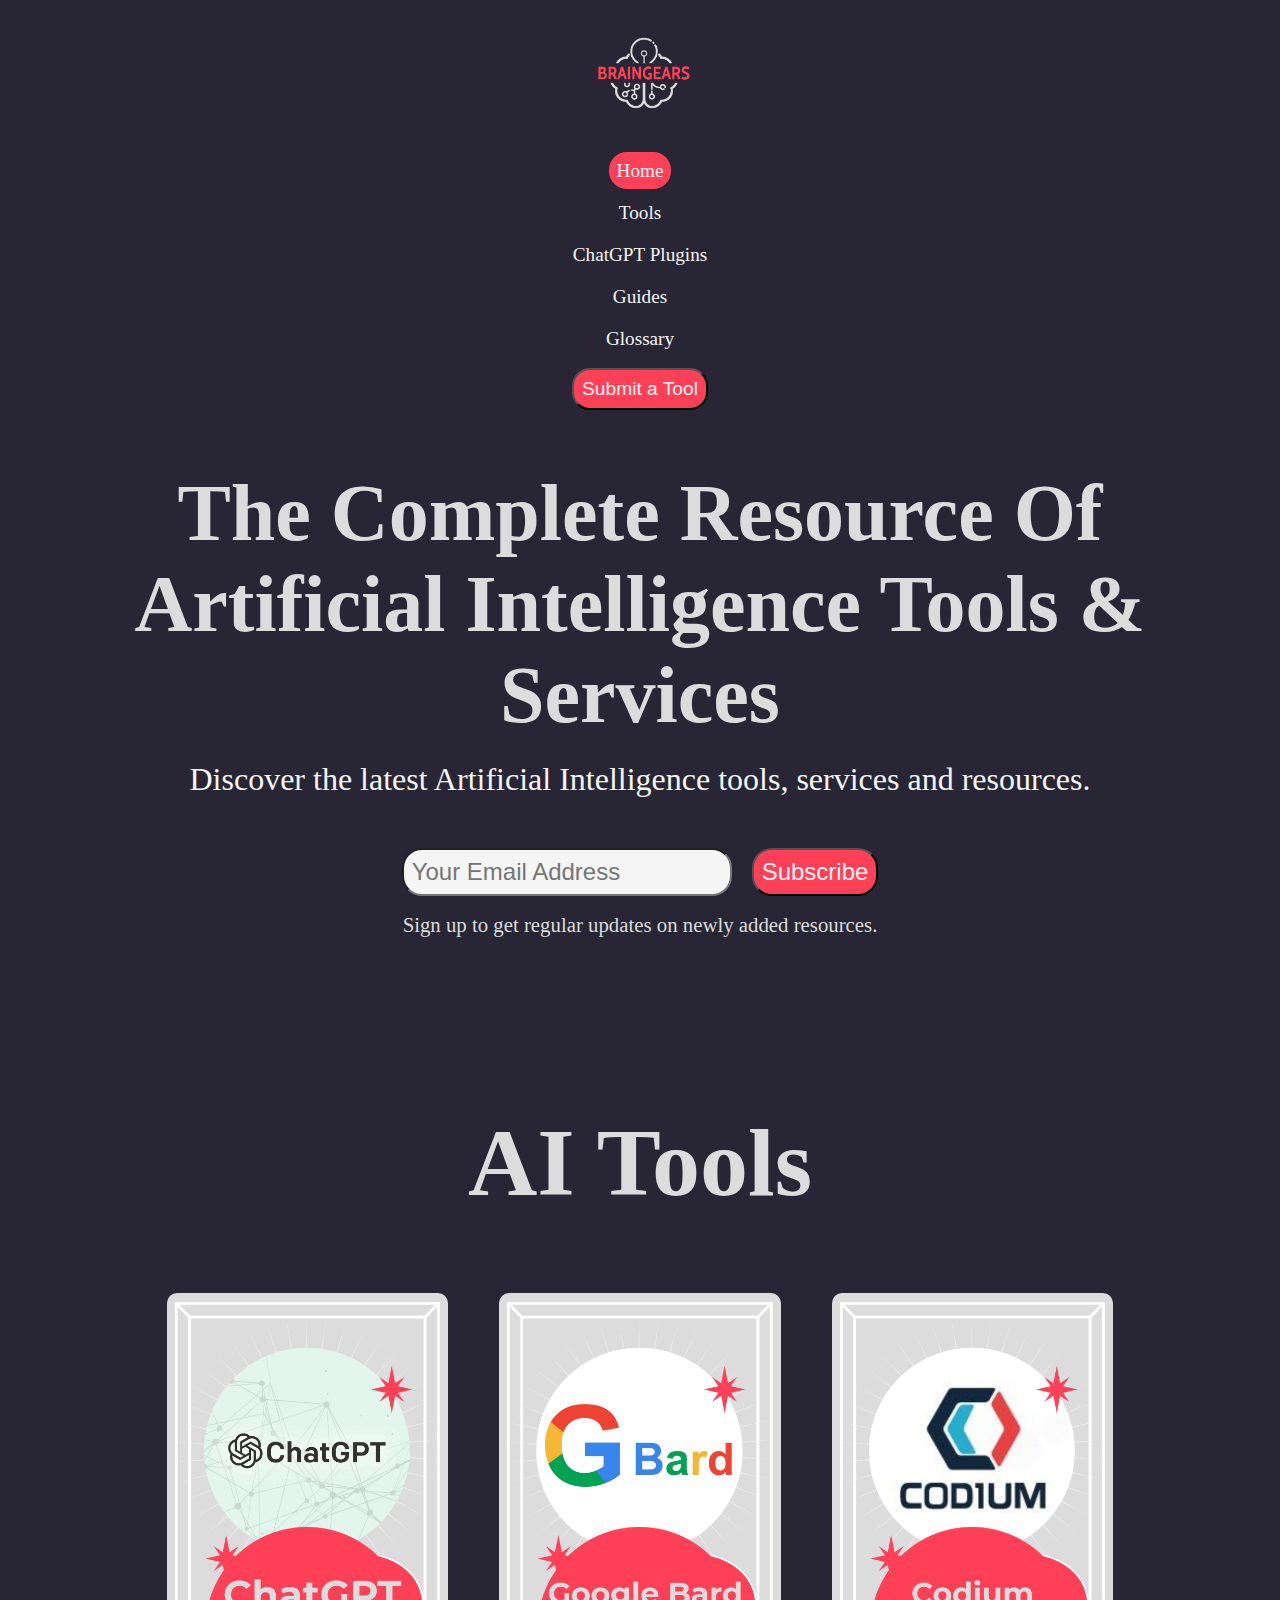
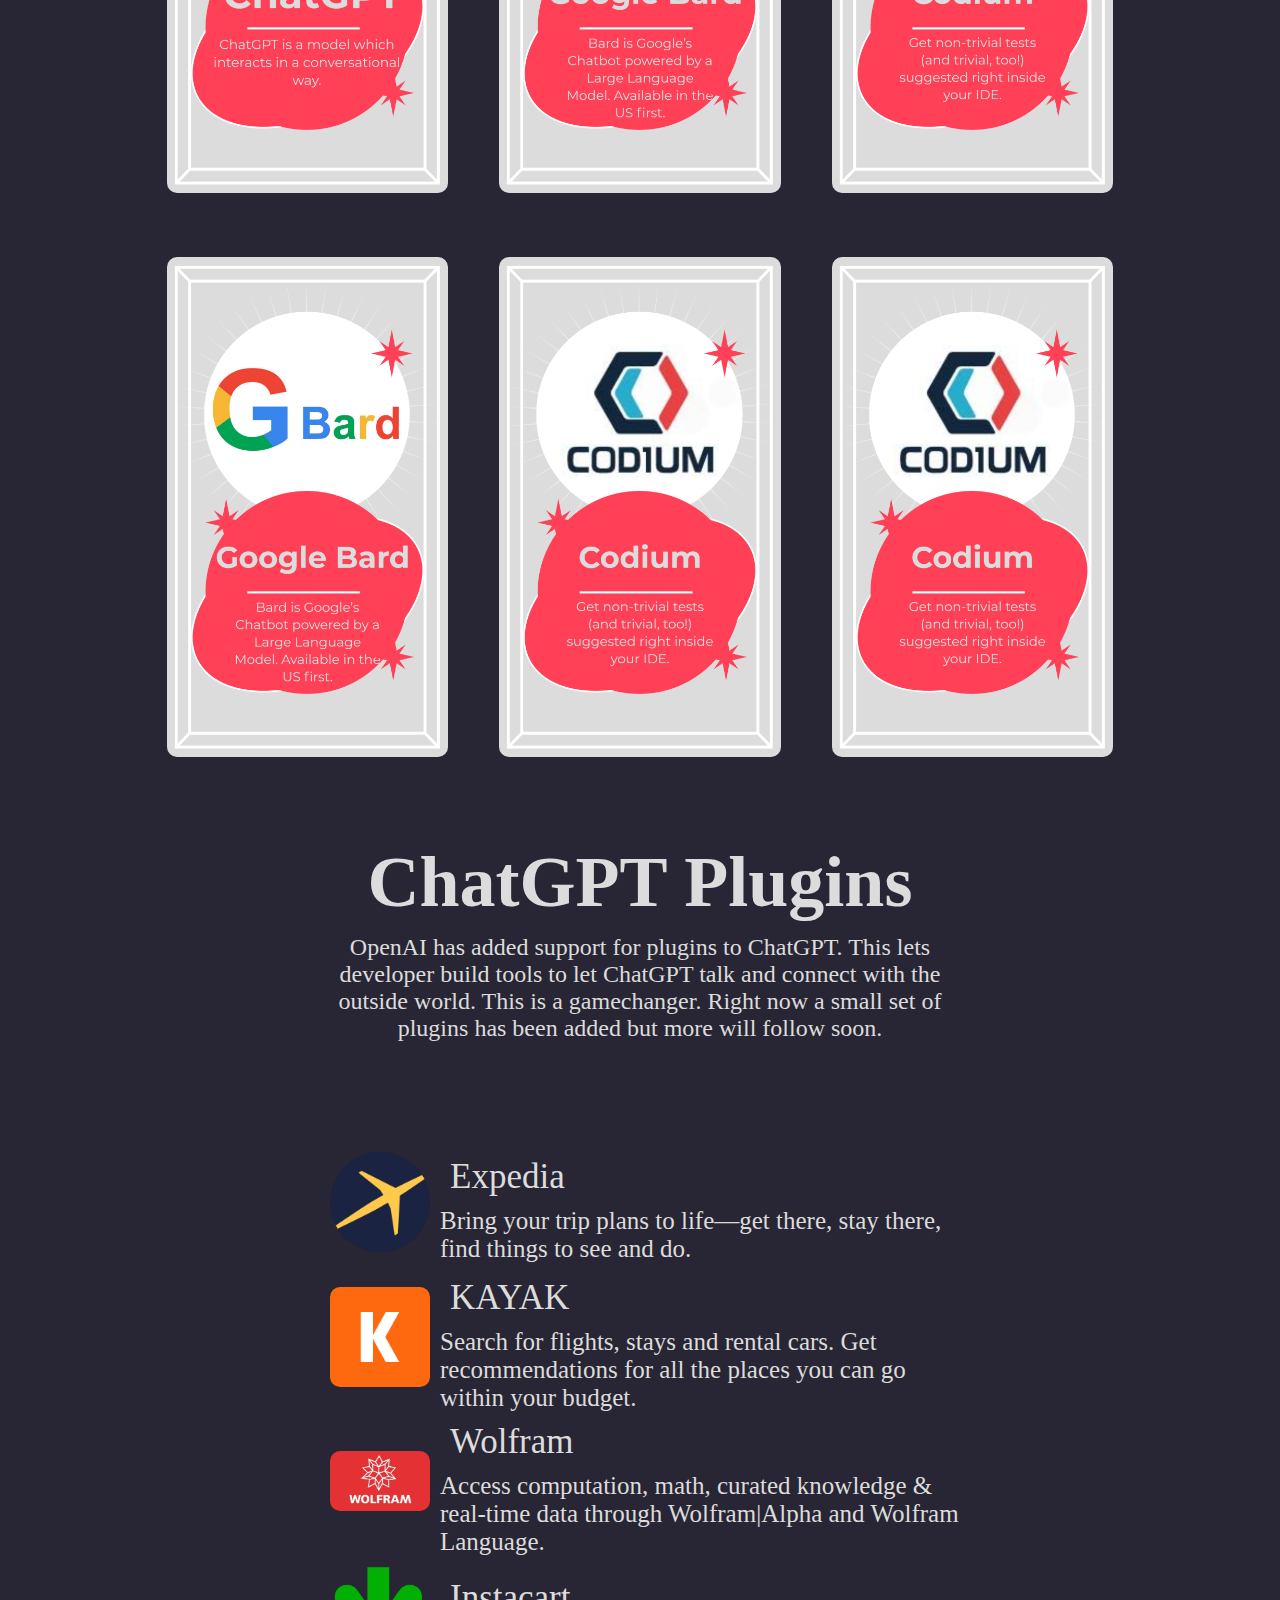
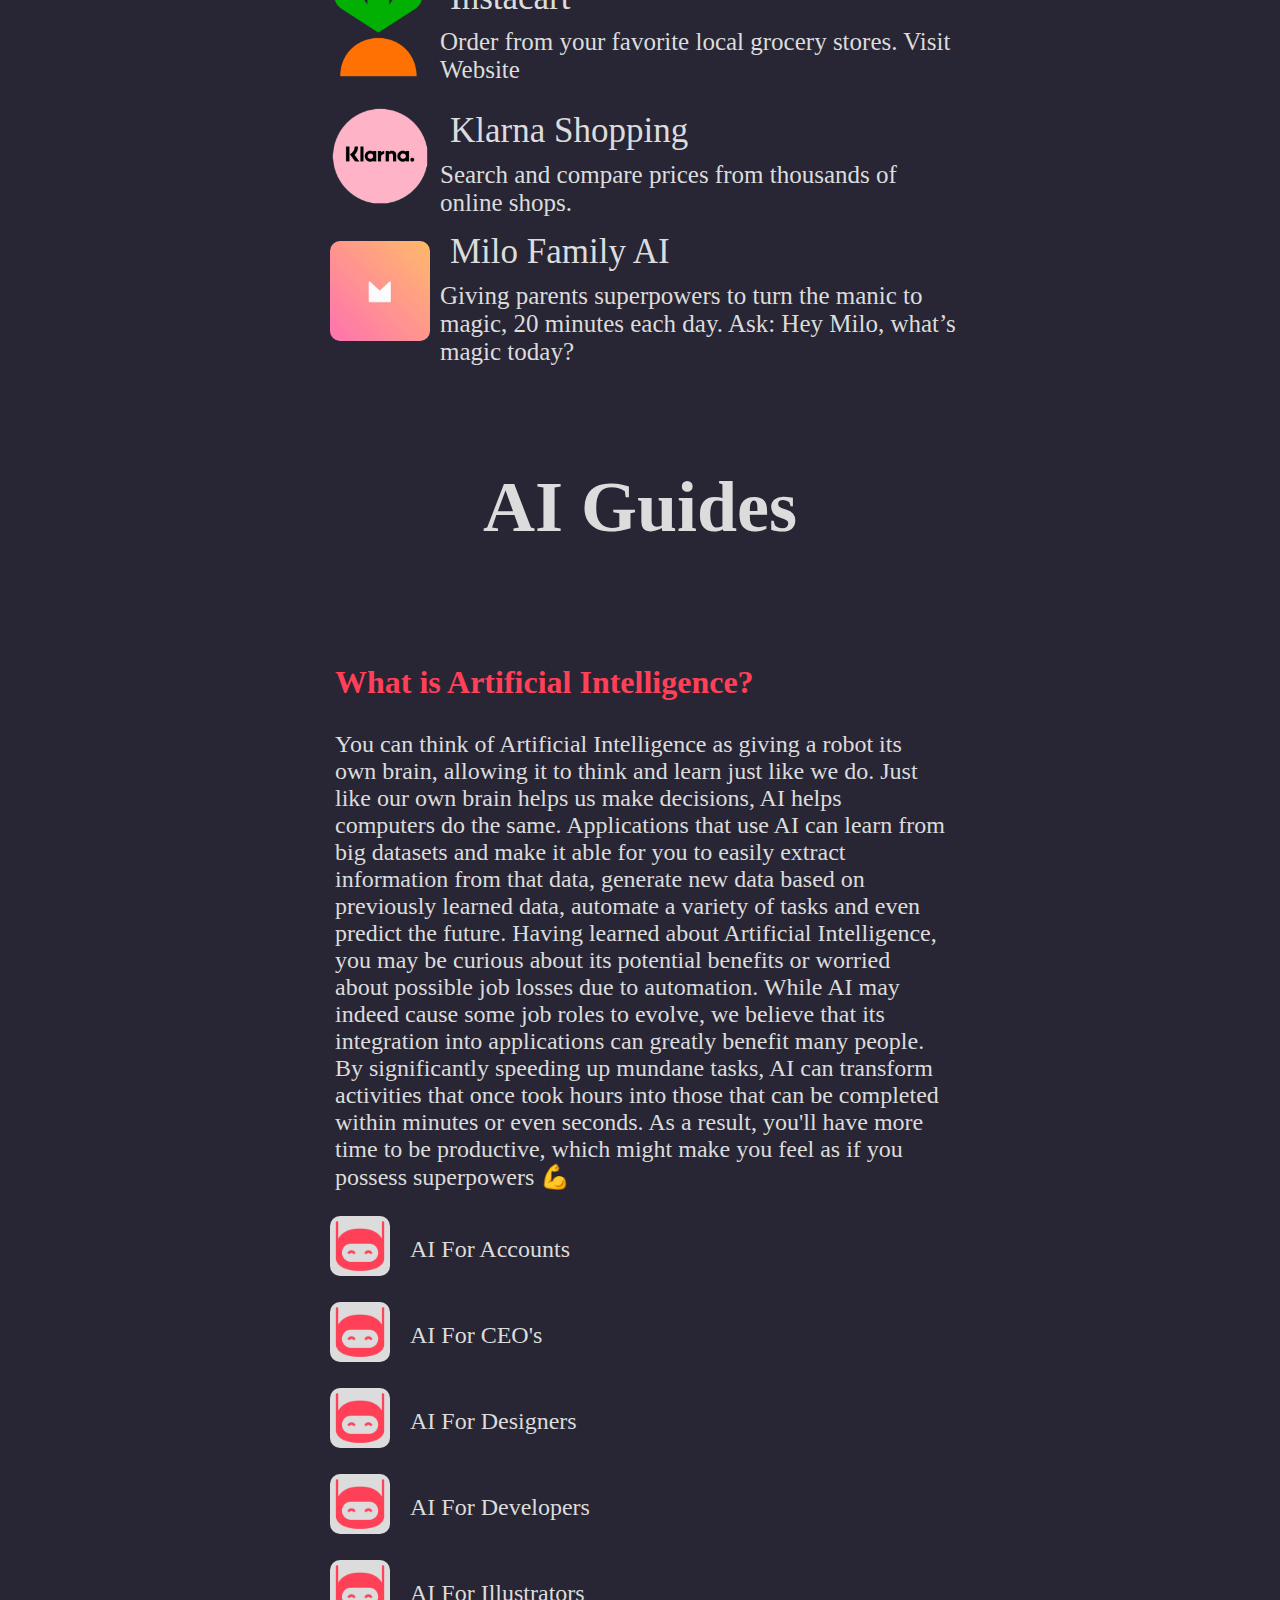
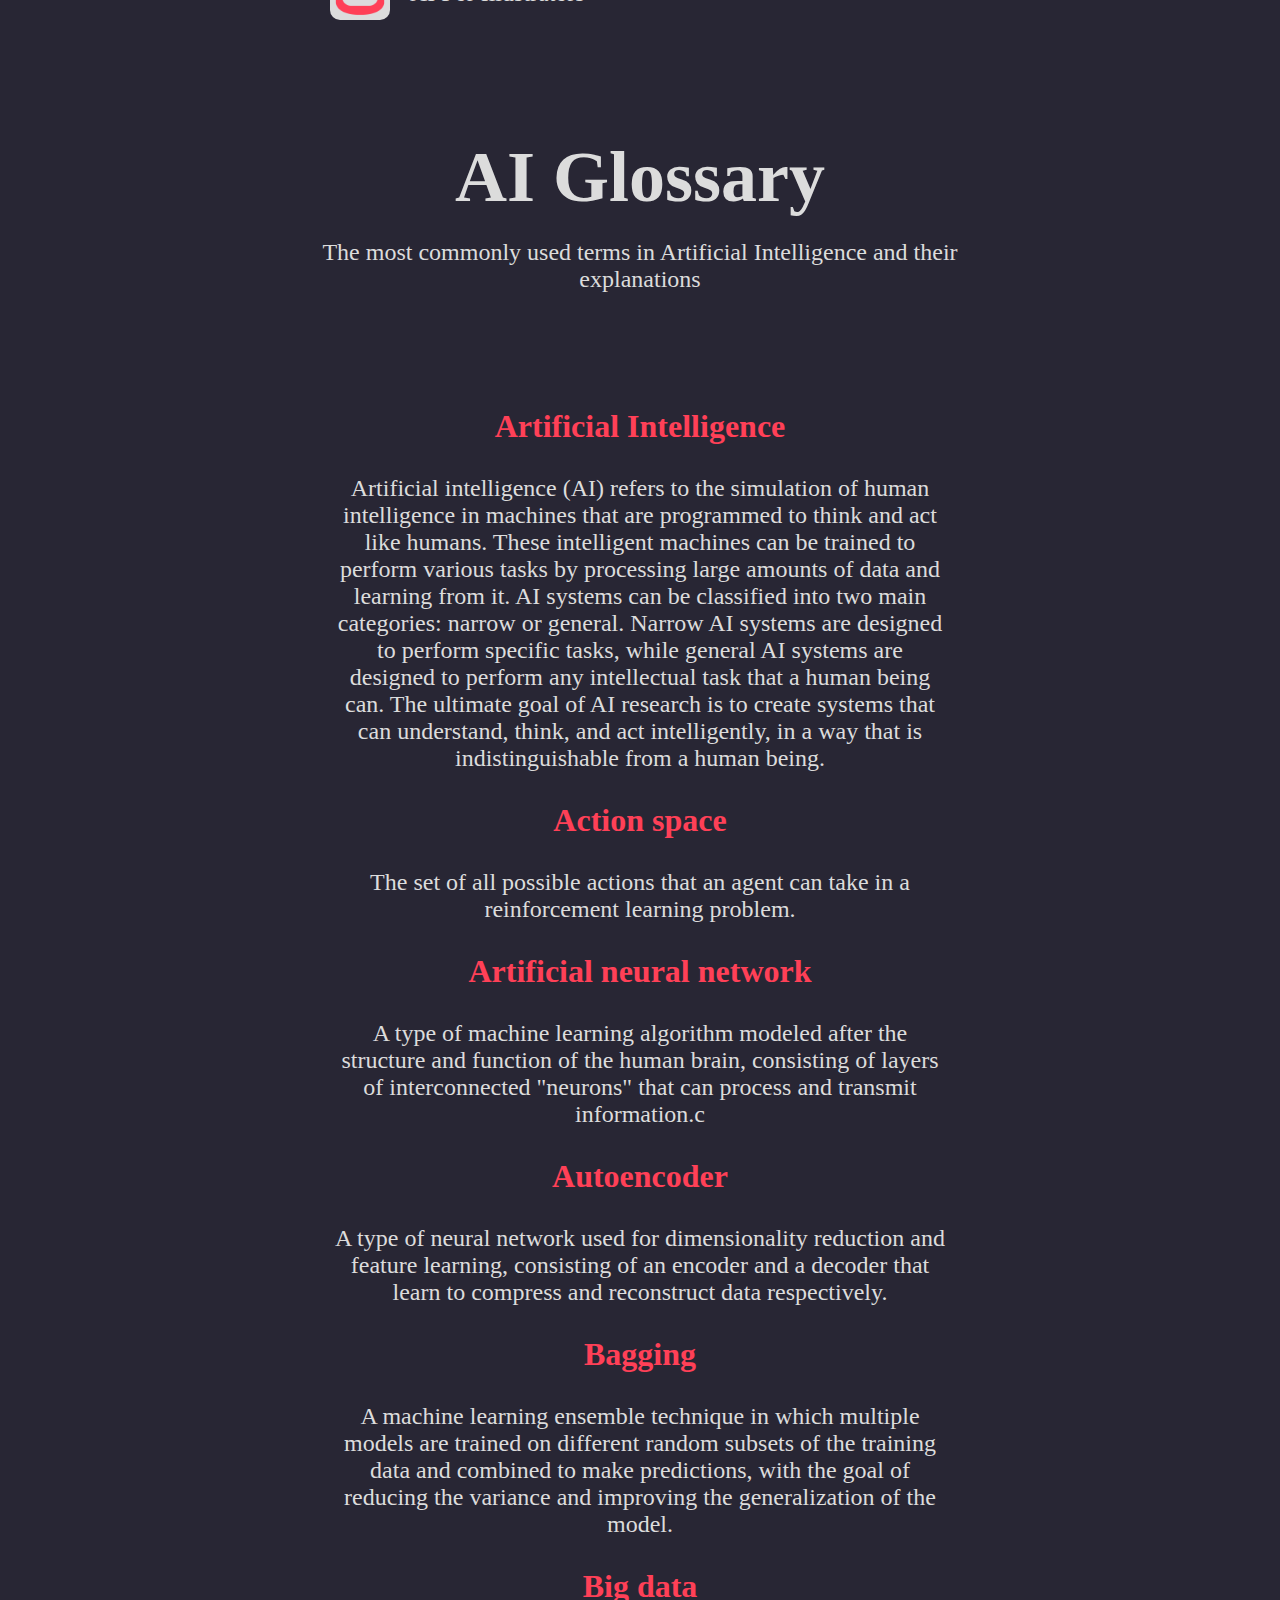
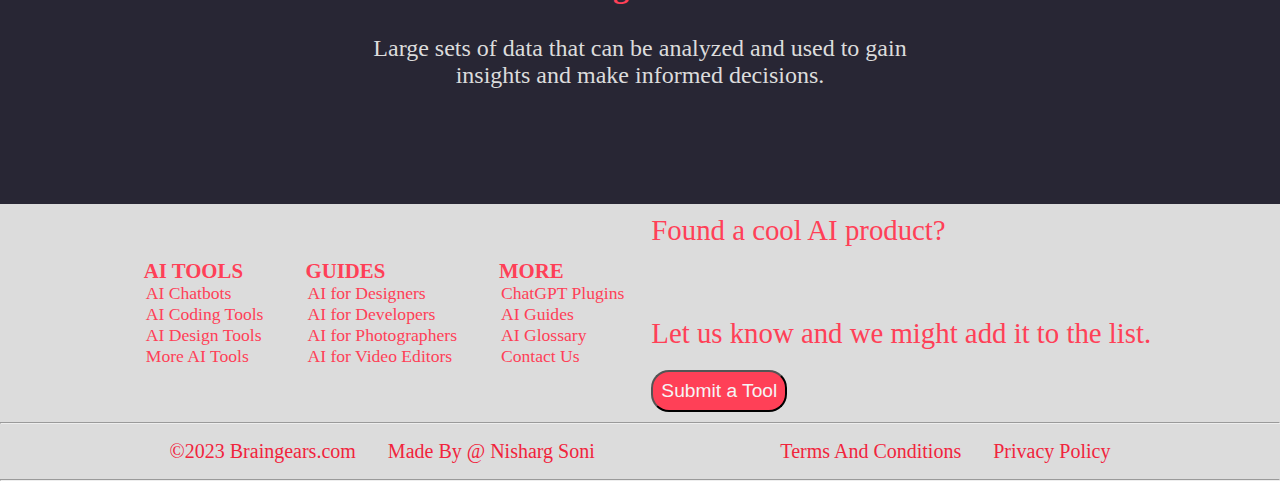
<file: BRAINGEARS/index.html>
<!DOCTYPE html>
<html lang="en">

<head>
    <meta charset="UTF-8">
    <meta http-equiv="X-UA-Compatible" content="IE=edge">
    <meta name="viewport" content="width=device-width, initial-scale=1.0">
    <title>BRAINGEARS - The Complete Resource Of Artificial Intelligence Tools & Services</title>
    <link rel="shortcut icon" href="braingears-website-favicon-color 1.png" type="image/x-icon">
    <link rel="stylesheet" href="common.css">
    <link rel="stylesheet" href="index.css">
    <link rel="stylesheet" media="only screen and (max-width:1300px)" href="laptop.css">
    <link rel="stylesheet" media="only screen and (max-width:770px)" href="tablet.css">
</head>

<body>
    <nav class="navbar">
        <div class="logo">
            <img src="braingears-high-resolution-color-logo.png" alt="BRAINGEARS" id="logo">
        </div>
        <div class="menu">
            <ul>
                <li><a id="home" href="index.html">Home</a></li>
                <li><a id="tools" href="tools.html">Tools</a></li>
                <li><a id="chat" href="chatgpt.html">ChatGPT Plugins</a></li>
                <li><a id="guides" href="guides.html">Guides</a></li>
                <li><a id="glossary" href="glossary.html">Glossary</a></li>
            </ul>
        </div>
        <div class="submit"><button id="submit">Submit a Tool</button></div>
    </nav>
    <div class="content1">
        <p>
            The Complete Resource Of Artificial Intelligence Tools & Services
        </p>
    </div>
    <div class="content2">
        <p>
            Discover the latest Artificial Intelligence tools, services and resources.
        </p>
    </div>
    <div class="signin">
        <form action="">
            <input type="email" name="email" id="signin" placeholder="Your Email Address">
            <input type="button" value="Subscribe" id="subscribe">
        </form>
    </div>
    <div class="content3">
        <p>Sign up to get regular updates on newly added resources.</p>
    </div>


    <div class="aitools">
        <h1>AI Tools</h1>
    </div>
    <div class="tools">
        <div class="ai" id="tool1"> <a href="https://openai.com/blog/chatgpt" target="_blank">
                <img src="My project-1.png" alt=""></a>
            </a>


        </div>
        <div class="ai" id="tool2"> <a href="http://" target="_blank">
                <img src="tool2.png" alt=""></a>
            </a>

        </div>
        <div class="ai" id="tool3"> <a href="http://" target="_blank">
                <img src="tool3.png" alt=""></a>
            </a>

        </div>
        <div class="ai" id="tool4"> <a href="http://" target="_blank">
                <img src="tool2.png" alt=""></a>
            </a>

        </div>
        <div class="ai" id="tool5"> <a href="http://" target="_blank">
                <img src="tool3.png" alt=""></a>
            </a>

        </div>
        <div class="ai" id="tool6"> <a href="http://" target="_blank">
                <img src="tool3.png" alt=""></a>
            </a>
        </div>

    </div>


    <div class="aiplugins">
        <h1>ChatGPT Plugins</h1>
        <p>OpenAI has added support for plugins to ChatGPT. This lets developer build tools to let ChatGPT talk and
            connect with the outside world. This is a gamechanger. Right now a small set of plugins has been added but
            more will follow soon. </p>

    </div>

    <div class="plugins">
        <div class="plugin" id="plugin1">
            <div class="pluginlink1">
                <a href="" class="pluginlink">
                    <img src="Expedia_Icon_2022.svg.png" alt="" class="pluginimg">

                </a>
                <a href="" class="pluginlink">
                    <p class="pluginp">Expedia</p>
                    <p class="pluginp2">Bring your trip plans to life—get there, stay there, find things to see and do.
                    </p>
                </a>
            </div>
        </div>
        <div class="plugin" id="plugin2">
            <div class="pluginlink1">
                <a href="" class="pluginlink">
                    <img src="kayak.jpg" alt="" class="pluginimg">

                </a>
                <a href="" class="pluginink">
                    <p class="pluginp">KAYAK</p>
                    <p class="pluginp2">Search for flights, stays and rental cars. Get recommendations for all the
                        places you can go within your budget.</p>
                </a>
            </div>
        </div>

        <div class="plugin" id="plugin3">
            <div class="pluginlink1">
                <a href="" class="pluginlink">
                    <img src="wolfram logo.jpg" alt="" class="pluginimg">

                </a>
                <a href="" class="pluginlink">
                    <p class="pluginp">Wolfram</p>
                    <p class="pluginp2">Access computation, math, curated knowledge & real-time data through
                        Wolfram|Alpha and Wolfram Language.
                    </p>
                </a>
            </div>
        </div>


        <div class="plugin" id="plugin3">
            <div class="pluginlink1">
                <a href="" class="pluginlink">
                    <img src="Instacart_carrot.svg.png" alt="" class="pluginimg">

                </a>
                <a href="" class="pluginlink">
                    <p class="pluginp">Instacart</p>
                    <p class="pluginp2">Order from your favorite local grocery stores.
                        Visit Website

                    </p>
                </a>
            </div>
        </div>




        <div class="plugin" id="plugin5">
            <div class="pluginlink1">
                <a href="" class="pluginlink">
                    <img src="klarna.png" alt="" class="pluginimg">

                </a>
                <a href="" class="pluginlink">
                    <p class="pluginp">Klarna Shopping</p>
                    <p class="pluginp2">Search and compare prices from thousands of online shops.</p>
                </a>
            </div>
        </div>

        <div class="plugin" id="plugin6">
            <div class="pluginlink1">
                <a href="" class="pluginlink">
                    <img src="milo.png" alt="" class="pluginimg">

                </a>
                <a href="" class="pluginlink">
                    <p class="pluginp">Milo Family AI</p>
                    <p class="pluginp2">Giving parents superpowers to turn the manic to magic, 20 minutes each day. Ask:
                        Hey Milo, what’s
                        magic today?</p>
                </a>
            </div>
        </div>
    </div>


    <div class="aiguides">
        <h1>AI Guides</h1>

    </div>
    <div class="guides">
        <div class="guides1">
            <h2>What is Artificial Intelligence?</h2>
            <p>You can think of Artificial Intelligence as giving a robot its own brain, allowing it to think and learn
                just like we do. Just like our own brain helps us make decisions, AI helps computers do the same.
                Applications that use AI can learn from big datasets and make it able for you to easily extract
                information from that data, generate new data based on previously learned data, automate a variety of
                tasks and even predict the future.

                Having learned about Artificial Intelligence, you may be curious about its potential benefits or worried
                about possible job losses due to automation. While AI may indeed cause some job roles to evolve, we
                believe that its integration into applications can greatly benefit many people. By significantly
                speeding up mundane tasks, AI can transform activities that once took hours into those that can be
                completed within minutes or even seconds. As a result, you'll have more time to be productive, which
                might make you feel as if you possess superpowers 💪</p>
        </div>

        <div class="bots">
            <div class="bot" id="bot1">
                <div class="botlink1">
                    <a href="" class="botlink">
                        <img src="bot image.png" alt="" class="botimg">

                    </a>
                    <a href="" class="botlink">
                        <p class="botp">AI For Accounts</p>
                    </a>
                </div>
            </div>
            <div class="bot" id="bot2">
                <div class="botlink1">
                    <a href="" class="botlink">
                        <img src="bot image.png" alt="" class="botimg">

                    </a>
                    <a href="" class="botlink">
                        <p class="botp">AI For CEO's</p>
                    </a>
                </div>
            </div>

            <div class="bot" id="bot3">
                <div class="botlink1">
                    <a href="" class="botlink">
                        <img src="bot image.png" alt="" class="botimg">

                    </a>
                    <a href="" class="botlink">
                        <p class="botp">AI For Designers</p>
                    </a>
                </div>
            </div>
        </div>

        <div class="bot" id="bot4">
            <div class="botlink1">
                <a href="" class="botlink">
                    <img src="bot image.png" alt="" class="botimg">

                </a>
                <a href="" class="botlink">
                    <p class="botp">AI For Developers</p>
                </a>
            </div>
        </div>

        <div class="bot" id="bot5">
            <div class="botlink1">
                <a href="" class="botlink">
                    <img src="bot image.png" alt="" class="botimg">

                </a>
                <a href="" class="botlink">
                    <p class="botp">AI For Illustrators</p>
                </a>
            </div>
        </div>
    </div>











    <div class="aiglossary">
        <h1>AI Glossary</h1>
        <p>The most commonly used terms in Artificial
            Intelligence and their explanations</p>
    </div>

    <div class="glossary">
        <div class="glossary1">
            <h2>Artificial Intelligence</h2>
            <p>Artificial intelligence (AI) refers to the simulation of human intelligence in machines that are
                programmed to think and act like humans. These intelligent machines can be trained to perform various
                tasks by processing large amounts of data and learning from it. AI systems can be classified into two
                main categories: narrow or general. Narrow AI systems are designed to perform specific tasks, while
                general AI systems are designed to perform any intellectual task that a human being can. The ultimate
                goal of AI research is to create systems that can understand, think, and act intelligently, in a way
                that is indistinguishable from a human being.</p>
        </div>
        <div class="glossary1">
            <h2>Action space</h2>
            <p>The set of all possible actions that an agent can take in a reinforcement learning problem.</p>
        </div>
        <div class="glossary1">
            <h2>Artificial neural network</h2>
            <p>A type of machine learning algorithm modeled after the structure and function of the human brain,
                consisting of layers of interconnected "neurons" that can process and transmit information.c</p>
        </div>
        <div class="glossary1">
            <h2>Autoencoder</h2>
            <p>A type of neural network used for dimensionality reduction and feature learning, consisting of an encoder
                and a decoder that learn to compress and reconstruct data respectively.</p>
        </div>
        <div class="glossary1">
            <h2>Bagging</h2>
            <p>A machine learning ensemble technique in which multiple models are trained on different random subsets of
                the training data and combined to make predictions, with the goal of reducing the variance and improving
                the generalization of the model.</p>
        </div>
        <div class="glossary1">
            <h2>Big data</h2>
            <p>Large sets of data that can be analyzed and used to gain insights and make informed decisions.</p>
        </div>
    </div>
    <footer class="footer">
        <div class="container">
            <div class="info">
                <div class="footerinfo" id="info1">
                    <h4>AI TOOLS</h4>
                    <ul>
                        <li><a class="info1" href="#">AI Chatbots</a></li>
                        <li><a class="info1" href="#">AI Coding Tools</a></li>
                        <li><a class="info1" href="#">AI Design Tools</a></li>
                        <li><a class="info1" href="#">More AI Tools</a></li>
                    </ul>

                </div>
                <div class="footerinfo" id="info2">
                    <h4>GUIDES</h4>
                    <ul>
                        <li><a class="info2" href="#">AI for Designers</a></li>
                        <li><a class="info2" href="#">AI for Developers</a></li>
                        <li><a class="info2" href="#">AI for Photographers</a></li>
                        <li><a class="info2" href="#">AI for Video Editors</a></li>
                    </ul>

                </div>
                <div class="footerinfo" id="info3">
                    <h4>MORE</h4>
                    <ul>
                        <li><a class="info3" href="#">ChatGPT Plugins</a></li>
                        <li><a class="info3" href="#">AI Guides</a></li>
                        <li><a class="info3" href="#">AI Glossary</a></li>
                        <li><a class="info3" href="#">Contact Us</a></li>
                    </ul>

                </div>
                <div class="footerinfo" id="info4">
                    <a class="info4" id="para1">Found a cool AI product?</a>
                    <a class="info4" id="para2">Let us know and we might add it to the list.</a>
                    <div class="info4"><button id="submit1">Submit a Tool</button></div>

                </div>


            </div>
            <hr id="hr">
            <div class="copyright">
                <div class="copy">
                    <div id="copy1">
                        ©2023 Braingears.com
                    </div>
                    <div id="copy2">
                        Made By @ Nisharg Soni
                    </div>
                </div>
                <div class="terms">
                    <div id="terms1">
                        Terms And Conditions
                    </div>
                    <div id="terms2">
                        Privacy Policy
                    </div>
                </div>

            </div>
            <hr id="hr">
        </div>
    </footer>

</body>
</html>
</file>
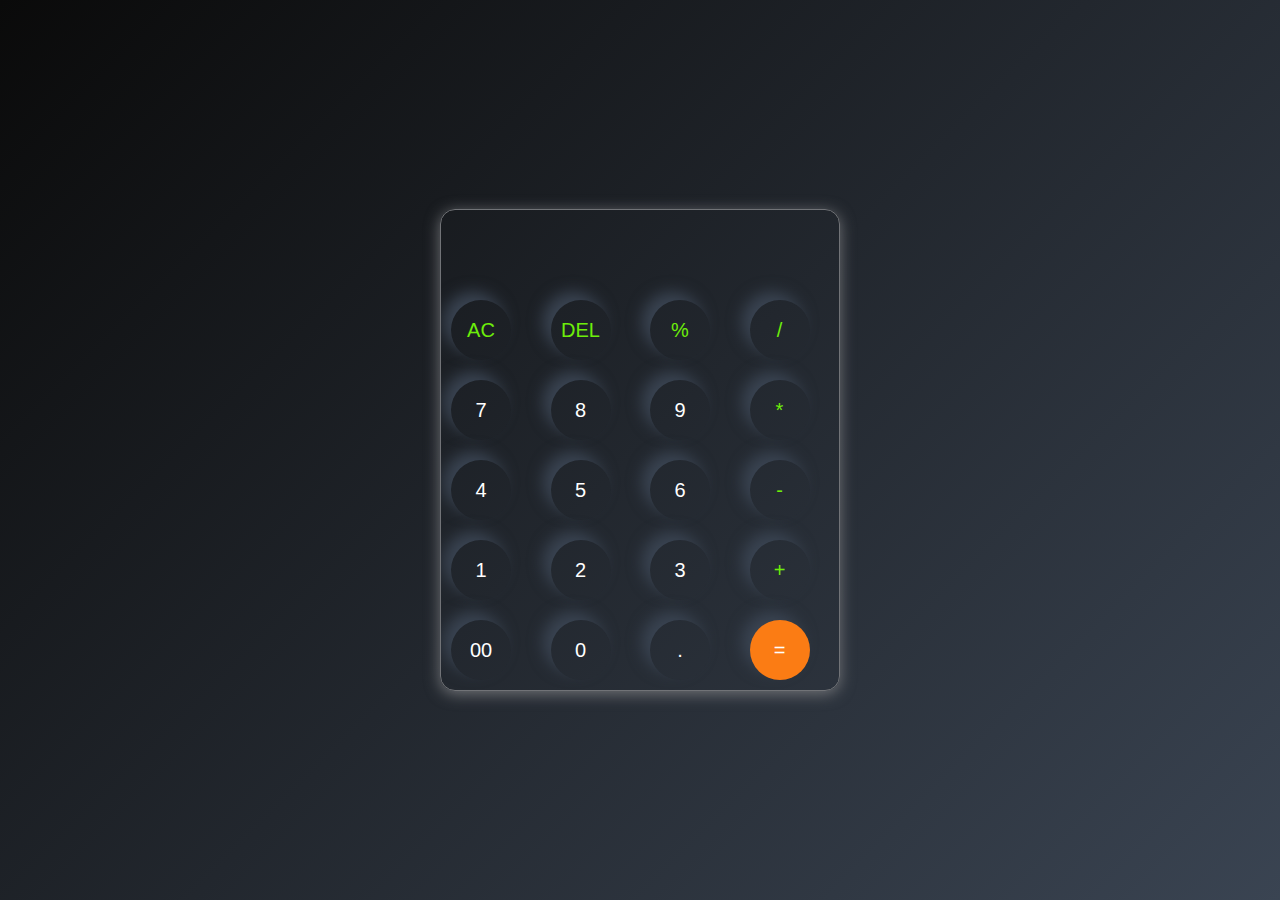
<file: Calculater/index.html>
<!DOCTYPE html>
<html lang="en">

<head>
    <meta charset="UTF-8">
    <meta name="viewport" content="width=device-width, initial-scale=1.0">
    <title>Calculator</title>
    <link rel="stylesheet" href="style.css">
</head>

<body>
    <div class="calculator" placeholder="0">
        <div class="output" id="output"></div>
        <button class="keys operator">AC</button>
        <button class="keys operator">DEL</button>
        <button class="keys operator">%</button>
        <button class="keys operator">/</button>
        <button class="keys">7</button>
        <button class="keys">8</button>
        <button class="keys">9</button>
        <button class="keys operator">*</button>
        <button class="keys">4</button>
        <button class="keys">5</button>
        <button class="keys">6</button>
        <button class="keys operator">-</button>
        <button class="keys">1</button>
        <button class="keys">2</button>
        <button class="keys">3</button>
        <button class="keys operator">+</button>
        <button class="keys">00</button>
        <button class="keys">0</button>
        <button class="keys">.</button>
        <button class="keys equal">=</button>
    </div>

    <script src="script.js"></script>
</body>

</html>
</file>
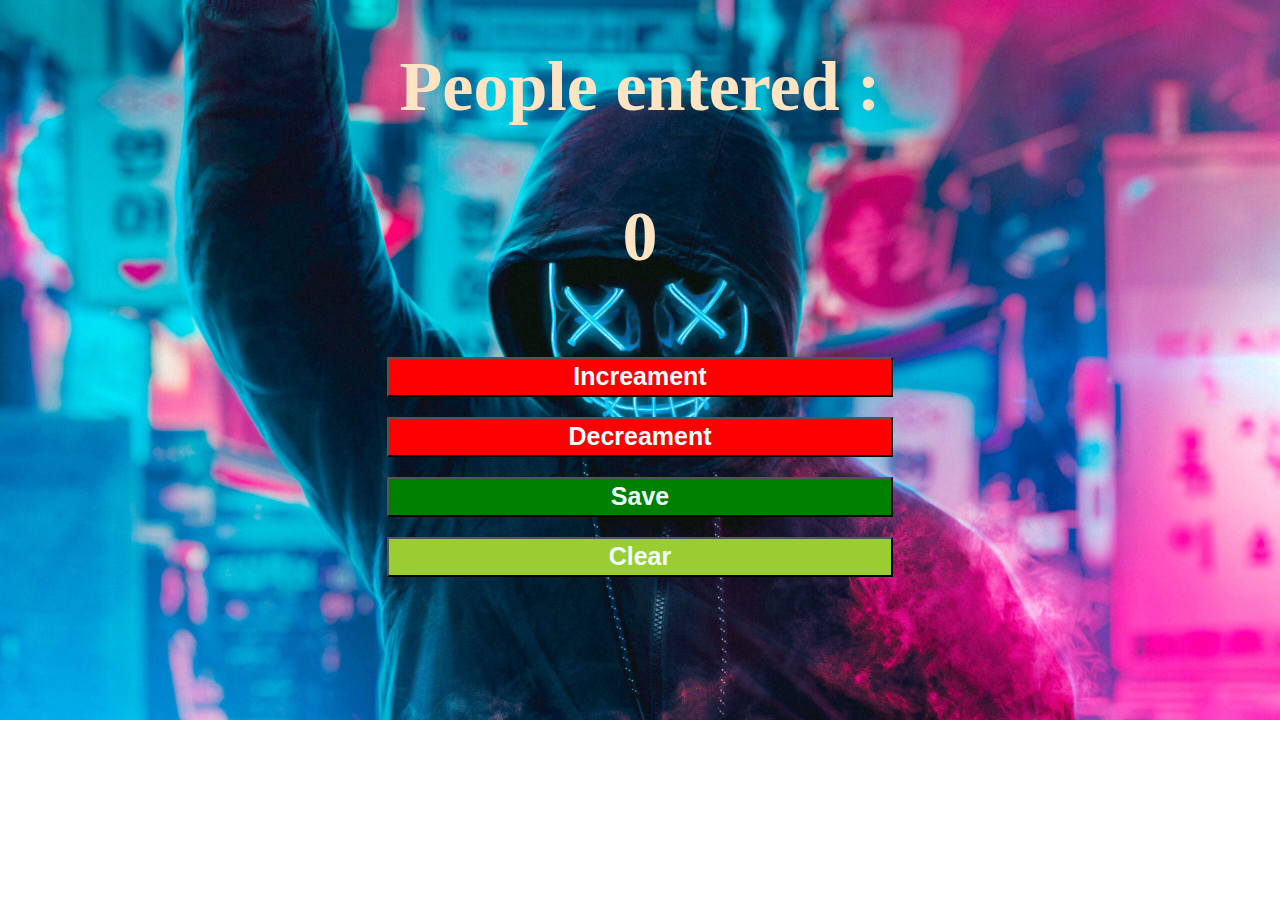
<file: People Counter/index.html>
<!DOCTYPE html>
<html lang="en">

<head>
    <meta charset="UTF-8">
    <meta name="viewport" content="width=device-width, initial-scale=1.0">
    <title>People Counter</title>
    <link rel="stylesheet" href="index.css">
</head>

<body>
    <h1 id="h1">People entered :</h1>
    <h3 id="h3">0</h3>
    <div class="class">
        <button id="incre" onclick="increament()">Increament</button>
        <button id="decre" onclick="decreament()">Decreament</button>
        <button id="save" onclick="save()">Save</button>
        <!-- <button id="greet" onclick="greet()">Greet</button> -->
        <button id="clear" onclick="greet1()">Clear</button>
    </div>
    <!-- <h2 id="greetText"></h2> -->
    <h4 id="greetText1"></h4>

    <script src="index.js"></script>

</body>

</html>
</file>
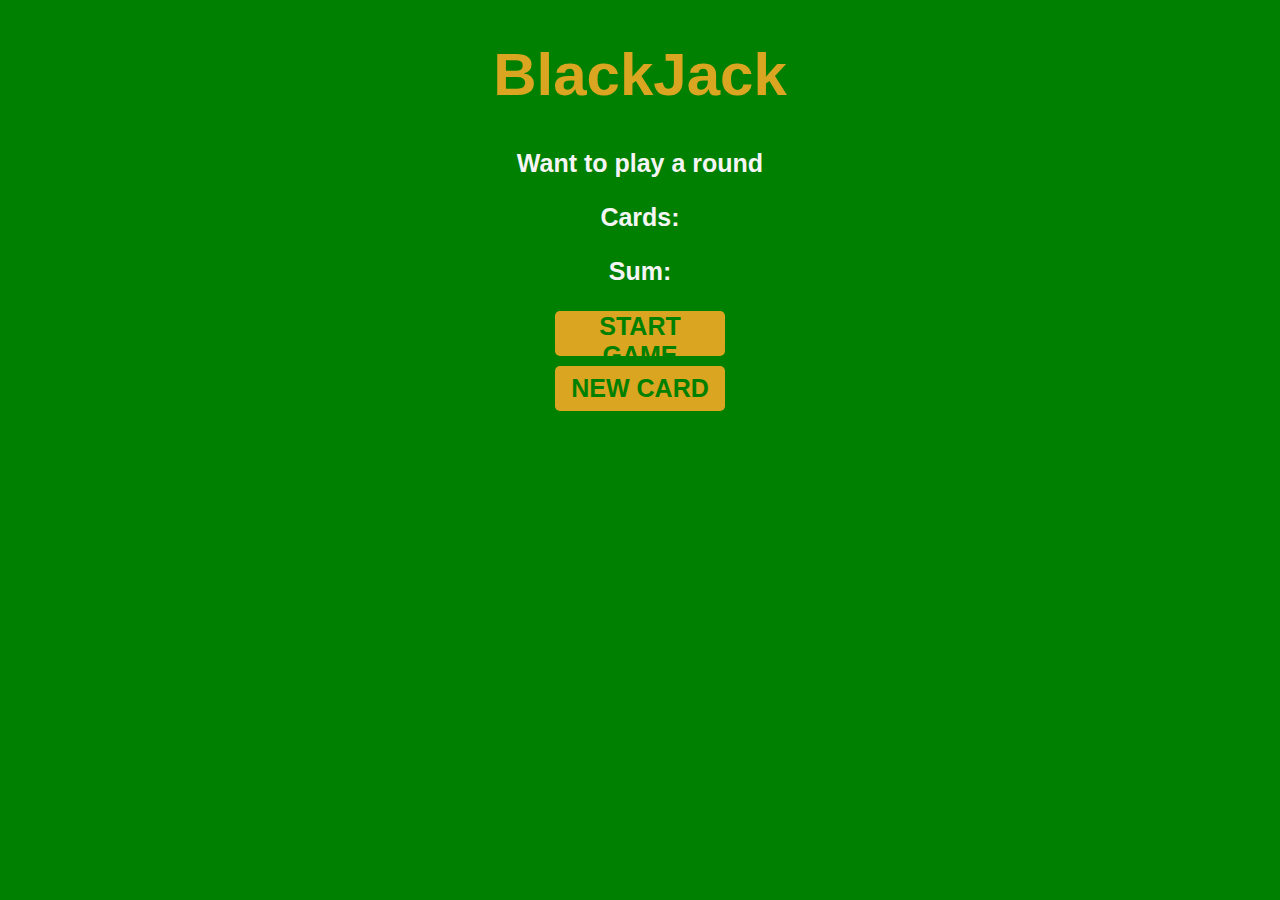
<file: BlackJack Game/game.html>
<!DOCTYPE html>
<html lang="en">

<head>
    <meta charset="UTF-8">
    <meta name="viewport" content="width=device-width, initial-scale=1.0">
    <title>BlackJack Game</title>
    <link rel="stylesheet" href="game.css">
</head>
                                                          
<body>
    <h1>BlackJack</h1>
    <p id="message">Want to play a round</p>
    <p id="cards">Cards:</p>
    <p id="sum">Sum:</p>
    <button id="startGame" onclick="startGame()">START GAME</button>
    <button id="newCard" onclick="newCard()">NEW CARD</button>
    <script src="game.js"></script>
</body>

</html>
</file>
<file: BRAINGEARS/common.css>
* {
  margin: 0px;
  padding: 0px;
  background-color: rgb(40, 38, 52);
  box-sizing: border-box;
  text-decoration: none;
}
.navbar {
  max-width: 100%;
  margin: 0px auto;
  display: flex;
  align-items: center;
  max-width: 100%;
  margin: auto;
}
.logo img {
  margin: 8px;
  padding: 8px;
  max-height: 130px;
  max-width: 200px;
  margin-right: 90px;
}
.menu {
  max-width: 100%;
  margin: 0px auto;
}
.menu ul {
  display: flex;
  align-items: center;
  justify-content: center;
  max-width: 100%;
  margin: 0px auto;
  /* margin-left: 90px; */
}

.menu ul li {
  list-style: none;
  text-decoration: none;
  margin: 0px 10px;
  padding: 0px 12px;
  font-size: 1.2rem;
}
.menu ul li a {
  color: whitesmoke;
  margin: 8px 8px;
  padding: 8px 8px;
  transition: all 0.4s ease-in-out;
  border-radius: 18px;
}
.menu ul li a:hover {
  background-color: rgb(255, 64, 87);
}

.submit {
  /* margin: 0px 0px 0px 260px; */
  padding: 8px 8px;
  max-width: 100%;
  margin: 0px auto;
}
#submit {
  background-color: rgb(255, 64, 87);
  font-size: 1.2rem;
  border-radius: 18px;
  padding: 8px 8px;
  color: whitesmoke;
  cursor: pointer;
  transition: all 0.4s ease-in-out;
}
#submit:hover {
  background-color: whitesmoke;
color: rgb(255, 64, 87);
}

.footer {
  /* border: 2px solid pink; */
  margin-top: 50px;
  background-color: rgb(220, 220, 220);
}
.container {
  background-color: rgb(220, 220, 220);
}
.info {
  display: flex;
  flex-wrap: wrap;
  align-items: center;
  justify-content: center;
  font-size: 17px;
  background: rgb(220, 220, 220);
}
.footerinfo {
  display: flex;
  flex-wrap: wrap;
  flex-direction: column;
  /* align-items: center; */
  justify-content: center;
  /* border: 2px solid pink; */
  margin: 20px;
  color: rgb(255, 64, 87);
  background: rgb(220, 220, 220);
}

.footerinfo h4 {
  font-size: 1.3rem;
  color: rgb(255, 64, 87);
  background: rgb(220, 220, 220);
}
.footerinfo ul li {
  list-style: none;
  text-decoration: none;
  background: rgb(220, 220, 220);
}
.footerinfo ul li a{
  color: rgb(255, 64, 87);
  text-decoration: none;
  background: rgb(220, 220, 220);
}

.info1 {
  margin: 2px;
  font-size: 1.1rem;
  /* background: rgb(220, 220, 220); */
}

.info2 {
  margin: 2px;
  font-size: 1.1rem;
  /* background: rgb(220, 220, 220); */
}

.info3 {
  margin: 2px;
  font-size: 1.1rem;
  /* background: rgb(220, 220, 220); */
}
#info4 {
  background: rgb(220, 220, 220);
  padding: 5px 5px;
  margin: 5px 0px;
}
.info4 {
  margin: 0px 0px;
  text-align: left;
  font-size: 1.8rem;
  background: rgb(220, 220, 220);
}

#submit1 {
  background-color: rgb(255, 64, 87);
  font-size: 1.2rem;
  border-radius: 18px;
  padding: 8px 8px;
  color: whitesmoke;
  cursor: pointer;
  transition: all 0.4s ease-in-out;
  margin-top: 20px;
}
#submit1:hover {
  background-color: whitesmoke;
color: rgb(255, 64, 87);
}
#hr {
  max-width: 100%;
  max-height: 3px;
  color: rgb(241, 36, 60);
  background-color: rgb(241, 36, 60);
}
.copyright {
  display: flex;
  flex-wrap: wrap;
  align-items: center;
  justify-content: space-evenly;
  font-size: 1.8rem;
  background: rgb(220, 220, 220);
}
.copy {
  display: flex;
  align-items: center;
  font-size: 1.8rem;
  background: rgb(220, 220, 220);
}
.terms {
  display: flex;
  align-items: center;
  font-size: 1.8rem;
  background: rgb(220, 220, 220);
}
#copy1 {
  font-size: 20px;
  margin: 8px;
  padding: 8px;
  color: rgb(241, 36, 60);
  background: rgb(220, 220, 220);
  /* margin-right: 25px;
  margin-left: 90px; */
}
#copy2 {
  font-size: 20px;
  margin: 8px;
  padding: 8px;
  color: rgb(241, 36, 60);
  background: rgb(220, 220, 220);
}
#terms1 {
  font-size: 20px;
  margin: 8px;
  padding: 8px;
  color: rgb(241, 36, 60);
  background: rgb(220, 220, 220);
  /* margin-left: 230px; */
}
#terms2 {
  font-size: 20px;
  margin: 8px;
  padding: 8px;
  color: rgb(241, 36, 60);
  background: rgb(220, 220, 220);
  /* margin-left: 90px; */
}
.signin {
  display: flex;
 align-items: center;
  justify-content: center;
}
#signin {
  color: rgb(255, 64, 87);
  background-color: whitesmoke;
  border-radius: 20px;
  padding: 8px;
  margin: 50px 8px;
  font-size: 20px;
}

#subscribe {
  color: whitesmoke;
  cursor: pointer;
  background-color: rgb(255, 64, 87);
  border-radius: 20px;
  padding: 8px;
  margin: 50px 8px;
  font-size: 20px;
  transition: all 0.4s ease-in-out;
}
#subscribe:hover {
  color: rgb(255, 64, 87);
  background-color: whitesmoke;
}
.content2 {
  color: whitesmoke;
  text-align: center;
  font-size: 25px;
}
.content2 p {
  max-width: 80%;
  margin: 0px auto;
}
.content3 {
  color: rgb(220, 220, 220);
  text-align: center;
  font-size: 18px;
  margin: -33px 8px;
  margin-bottom: 170px;
}
</file>
<file: BRAINGEARS/index.css>
#home {
  background-color: rgb(255, 64, 87);
  border-radius: 18px;
}
.content1 {
  color: rgb(220, 220, 220);
  text-align: center;
  font-size: 5rem;
  font-weight: bold;
  display: block;
  max-width: 100%;
  margin: auto;
}
.content1 p {
  width: 80%;
  margin: 50px auto;
  margin-bottom: 20px;
}
.content2 {
  color: whitesmoke;
  text-align: center;
  font-size: 2rem;
}
.content2 p {
  width: 80%;
  margin: 0px auto;
}
.signin {
  display: flex;
  align-items: center;
  justify-content: center;
}
#signin {
  color: rgb(255, 64, 87);
  background-color: whitesmoke;
  border-radius: 20px;
  padding: 8px;
  margin: 50px 8px;
  font-size: 1.5rem;
}

#subscribe {
  color: whitesmoke;
  cursor: pointer;
  background-color: rgb(255, 64, 87);
  border-radius: 20px;
  padding: 8px;
  margin: 50px 8px;
  font-size: 1.5rem;
  transition: all 0.4s ease-in-out;
}
#subscribe:hover {
  color: rgb(255, 64, 87);
  background-color: whitesmoke;
}
.content3 {
  color: rgb(220, 220, 220);
  text-align: center;
  font-size: 1.3rem;
  margin: -33px 8px;
  margin-bottom: 170px;
}
.aitools {
  color: rgb(220, 220, 220);
  text-align: center;
  font-size: 3rem;
  font-weight: bolder;
}

.tools {
  /* border: 2px solid pink; */
  display: flex;

  flex-wrap: wrap;
  max-width: 80%;
  margin: auto;
  margin-top: 45px;
  max-height: fit-content;
  justify-content: space-evenly;
}
.ai img {
  height: 500x;
  width: 281.25px;
  border-radius: 10px;
  margin: 30px 13px;
  transition: all 0.5s ease-in-out;
}
.ai img:hover {
  cursor: pointer;
  transform: scale(1.1);
}

.aiplugins {
  color: rgb(220, 220, 220);
  text-align: center;
  width: 50%;
  margin: 0px auto;
}
.aiplugins h1 {
  max-width: 100%;
  margin: 0px auto;
  margin-top: 50px;
  font-size: 4.5rem;
  font-weight: bolder;
}
.aiplugins p {
  max-width: 100%;
  margin: 10px auto;
  font-size: 1.5rem;
}

.plugins {
  display: flex;
  flex-direction: column;
  /* align-items: center; */
  justify-content: center;
  flex-wrap: wrap;
  max-width: 50%;
  margin: 100px auto;
  color: rgb(220, 220, 220);
}

.plugins {
  display: flex;
  flex-direction: column;
}
.plugin {
  display: flex;
  /* align-items: center; */
}
.pluginimg {
  margin: 10px;
  max-width: 100px;
  border-radius: 10px;
}
.pluginp {
  margin: 10px;
  font-size: 35px;
}

.pluginp1 {
  font-weight: lighter;
  margin: 10px;
}
.plugin a {
  text-decoration: none;
  list-style: none;
  font-size: 25px;
  color: rgb(220, 220, 220);
  transition: all 0.5s ease-in-out;
}
.pluginlink1 {
  display: flex;
  align-items: center;
  transition: all 0.4s ease-in-out;
  cursor: pointer;
}
.pluginlink1:hover {
  transform: translatex(25px);
}

.aiglossary {
  color: rgb(220, 220, 220);
  text-align: center;
  width: 50%;
  margin: 0px auto;
  margin-top: 100px;
}
.aiglossary h1 {
  font-size: 4.5rem;
  font-weight: bolder;
}
.aiglossary p {
  margin-top: 20px;
  font-size: 1.5rem;
}
.glossary {
  display: flex;
  flex-direction: column;
  /* align-items: center;
  justify-content: center; */
  flex-wrap: wrap;
  width: 50%;
  margin: 100px auto;
  color: rgb(220, 220, 220);
}
.glossary1 {
  display: flex;
  flex-direction: column;
  align-items: center;
  justify-content: center;
  flex-wrap: wrap;
  max-width: 100%;
  margin: auto;
  color: rgb(220, 220, 220);
}
.glossary1 h2 {
  color: rgb(255, 64, 87);
  margin: 15px;
  font-size: 2rem;
}
.glossary1 p {
  margin: 15px;
  font-size: 1.5rem;
  text-align: center;
}

.aiguides {
  color: rgb(220, 220, 220);
  text-align: center;
  width: 50%;
  margin: 0px auto;
}
.aiguides h1 {
  font-size: 4.5rem;
  font-weight: bolder;
}

.guides {
  display: flex;
  flex-direction: column;
  /* align-items: center;
    justify-content: center; */
  flex-wrap: wrap;
  width: 50%;
  margin: 100px auto;
  color: rgb(220, 220, 220);
}
.guides1 {
  display: flex;
  flex-direction: column;
  /* align-items: center; */
  /* justify-content: center; */
  flex-wrap: wrap;
  max-width: 100%;
  margin: auto;
  color: rgb(220, 220, 220);
}
.guides1 h2 {
  color: rgb(255, 64, 87);
  margin: 15px;
  font-size: 2rem;
}
.guides1 p {
  margin: 15px;
  font-size: 1.5rem;
  /* text-align: center; */
}
#para1 {
  margin-bottom: 70px;
}

.bots {
  display: flex;
  flex-direction: column;
}
.bot {
  display: flex;
  align-items: center;
}
.botimg {
  margin: 10px;
  width: 60px;
  border-radius: 10px;
}
.botp {
  margin: 10px;
}
.bot a {
  text-decoration: none;
  list-style: none;
  font-size: 1.5rem;
  color: rgb(220, 220, 220);
  transition: all 0.5s ease-in-out;
}
.bot a:hover {
  color: rgb(255, 64, 87);
}
.botlink1 {
  display: flex;
  align-items: center;
  transition: all 0.4s ease-in-out;
  cursor: pointer;
}
.botlink1:hover {
  transform: translatex(25px);
}
</file>
<file: BRAINGEARS/laptop.css>
.navbar {
    display: flex;
    flex-direction: column;
    justify-content: center;

    align-items: center;
    max-width: 100%;
    margin:  0px auto;
  }
  .logo img {

  margin-right: 0px;
  
  }
  .menu ul {
   flex-direction: column;


    /* margin-left: 90px; */
  }
  .menu ul li {
   margin: 10px 0px;
  }
</file>
<file: BRAINGEARS/tablet.css>
.content1 {
  font-size: 4rem;
}
.content2 {
  color: whitesmoke;
  text-align: center;
  font-size: 1.5rem;
}
.content3 {
  font-size: 1rem;
}
.aitools{
    font-size: 2.4rem;
}
</file>
<file: Calculater/style.css>
*{
    margin: 0;
    padding: 0; 
    box-sizing: border-box;
}
body{
    width: 100%;
    height: 100vh;
    background:linear-gradient(135deg,#0a0a0a,#3a4452) ;
    display: flex;
    justify-content: center;
    align-items: center;
}
.calculator{
    display: grid;
    grid-template-columns: repeat(4,1fr);
    grid-auto-rows: 80px;
    width: 400px;
    border: 1px solid #717377;
    border-radius: 15px;
    box-shadow: 0px 3px 15px #717377;
    overflow: hidden;
}
.output{
    grid-column: 1/5;
    width: 100%;
    text-align: right;
    padding: 24px;
  
    font-size: 40px;
    background: transparent;
    color: #717377;
    cursor: pointer;
   

}
.keys{
    border: none;
    width: 60px;
    height: 60px;
    margin: 10px;
    border-radius: 50%;
    background: transparent;
    color: white;
    box-shadow: -8px -8px 15px #3a4452;
    font-size: 20px;
    cursor: pointer;
}
.equal{
    background-color: #fb7c14;
 
}
.operator{
    color: #6dee0a;

}
</file>
<file: People Counter/index.css>
body {
  background-image: url(Cool-Guy-Backgrounds-PC-scaled.jpg);
  background-repeat: no-repeat;
  background-size: cover;
  font-family: "Times New Roman", Times, serif;
}
#h1 {
  text-align: center;
  font-size: 70px;
  color: bisque;
}
#h3 {
  color: bisque;
  text-align: center;
  font-size: 70px;
}
.class {
  display: flex;
  align-items: center;
  flex-direction: column;
  justify-content: center;
}
#incre {
  background-color: red;
  color: azure;
  margin: 10px;
  width: 40%;
  height: 40px;
  font-size: 25px;
  font-weight: bold;
}
#decre {
  margin: 10px;
  width: 40%;
  background-color: red;
  color: azure;
  height: 40px;
  font-size: 25px;
  font-weight: bold;
}
#save {
  margin: 10px;
  width: 40%;
  background-color: green;
  color: azure;
  height: 40px;
  font-size: 25px;
  font-weight: bold;
}

#clear {
  margin: 10px;
  width: 40%;
  background-color: yellowgreen;
  color: azure;
  height: 40px;
  font-size: 25px;
  font-weight: bold;
}

#greetText1 {
  color: aliceblue;
  text-align: center;
  font-size: 50px;
}
</file>
<file: BlackJack Game/game.css>
body {
 background-color: green;
  font-family: "Trebuchet MS", "Lucida Sans Unicode", "Lucida Grande",
    "Lucida Sans", Arial, sans-serif;
  font-weight: bold;
}
h1 {
  text-align: center;
  color: goldenrod;
  font-size: 60px;
}
p {
  text-align: center;
  color: whitesmoke;
  font-size: 25px;
}
#startGame {
  display: block;
  margin: auto;
  background-color: goldenrod;
  font-size: 25px;
  font-family: "Trebuchet MS", "Lucida Sans Unicode", "Lucida Grande",
    "Lucida Sans", Arial, sans-serif;
  color: green;
  border-radius: 5px;
  width: 170px;
  height: 45px;
  font-weight: bold;
  border: none;
}

#newCard {
    display: block;
    margin: 10px auto;
    background-color: goldenrod;
    font-size: 25px;
    font-family: "Trebuchet MS", "Lucida Sans Unicode", "Lucida Grande",
      "Lucida Sans", Arial, sans-serif;
    color: green;
    border-radius: 5px;
    width: 170px;
    height: 45px;
    font-weight: bold;
    border: none;
  }
</file>
